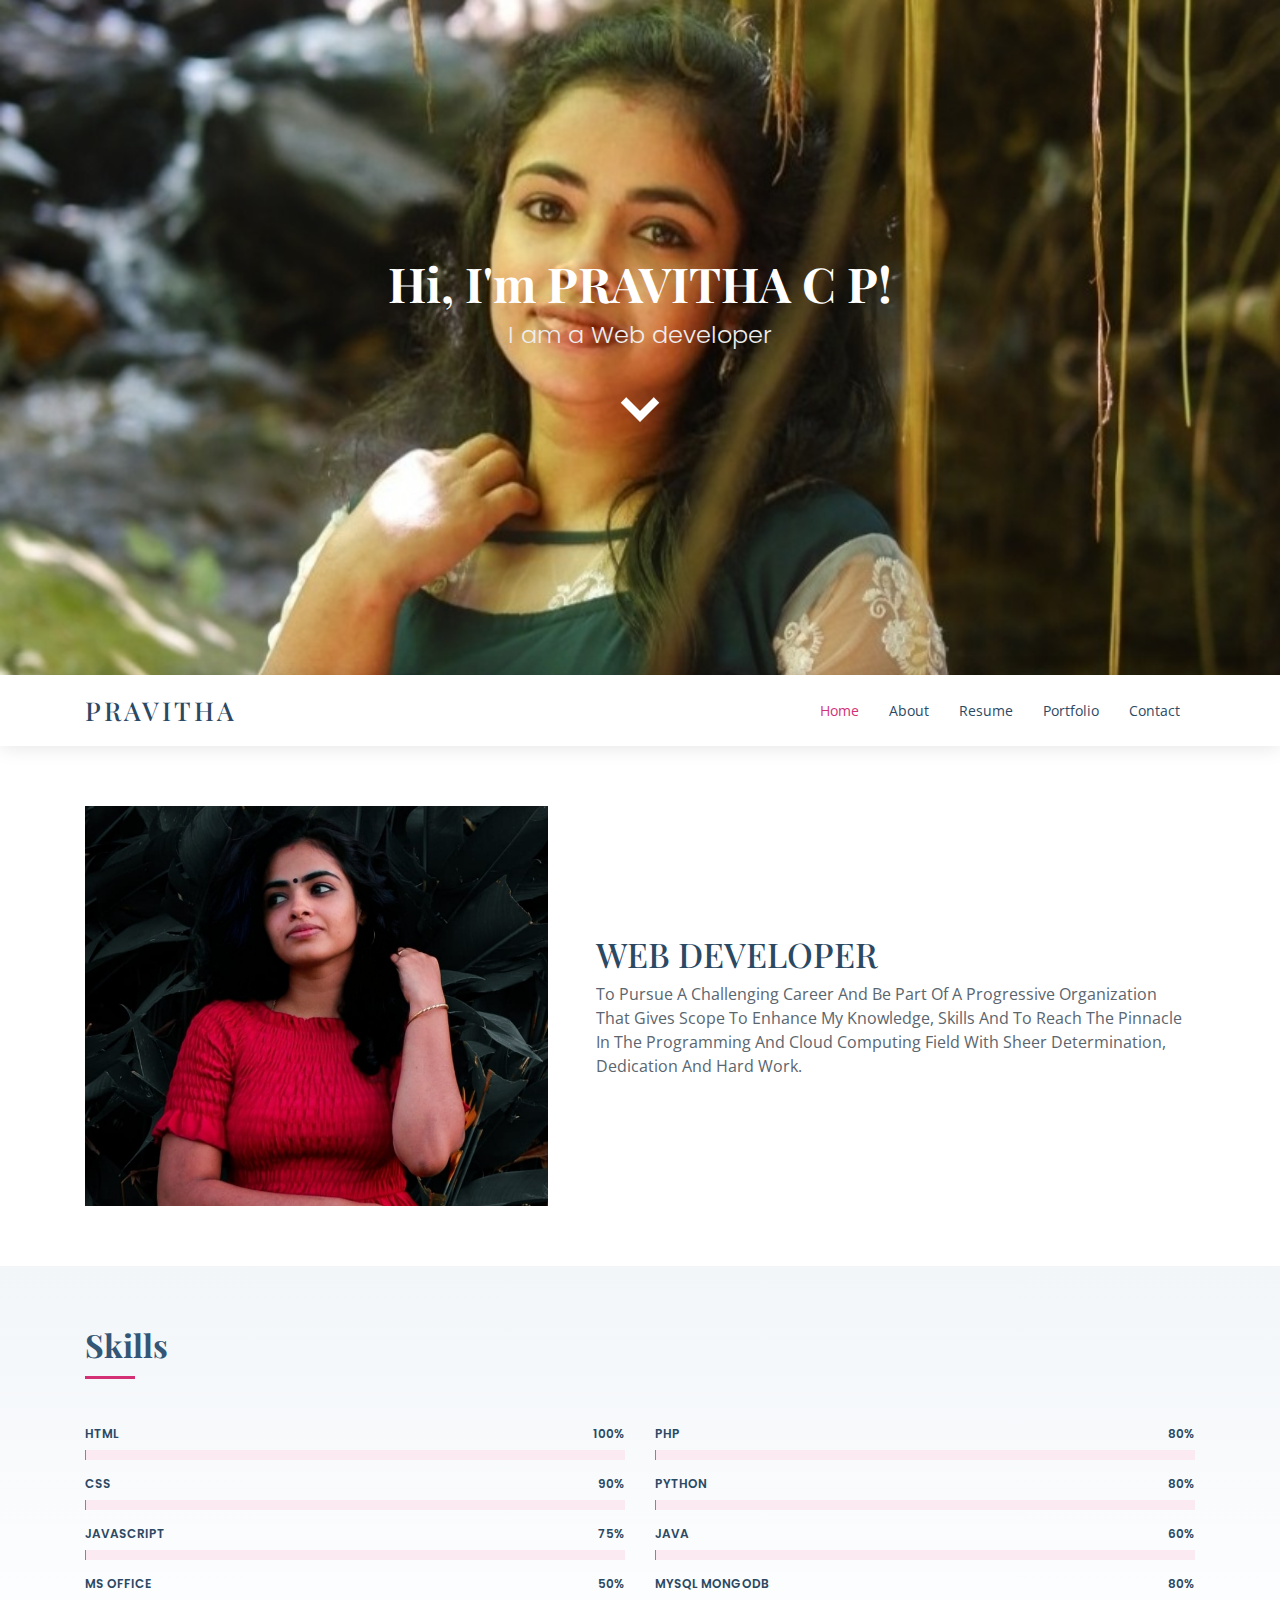
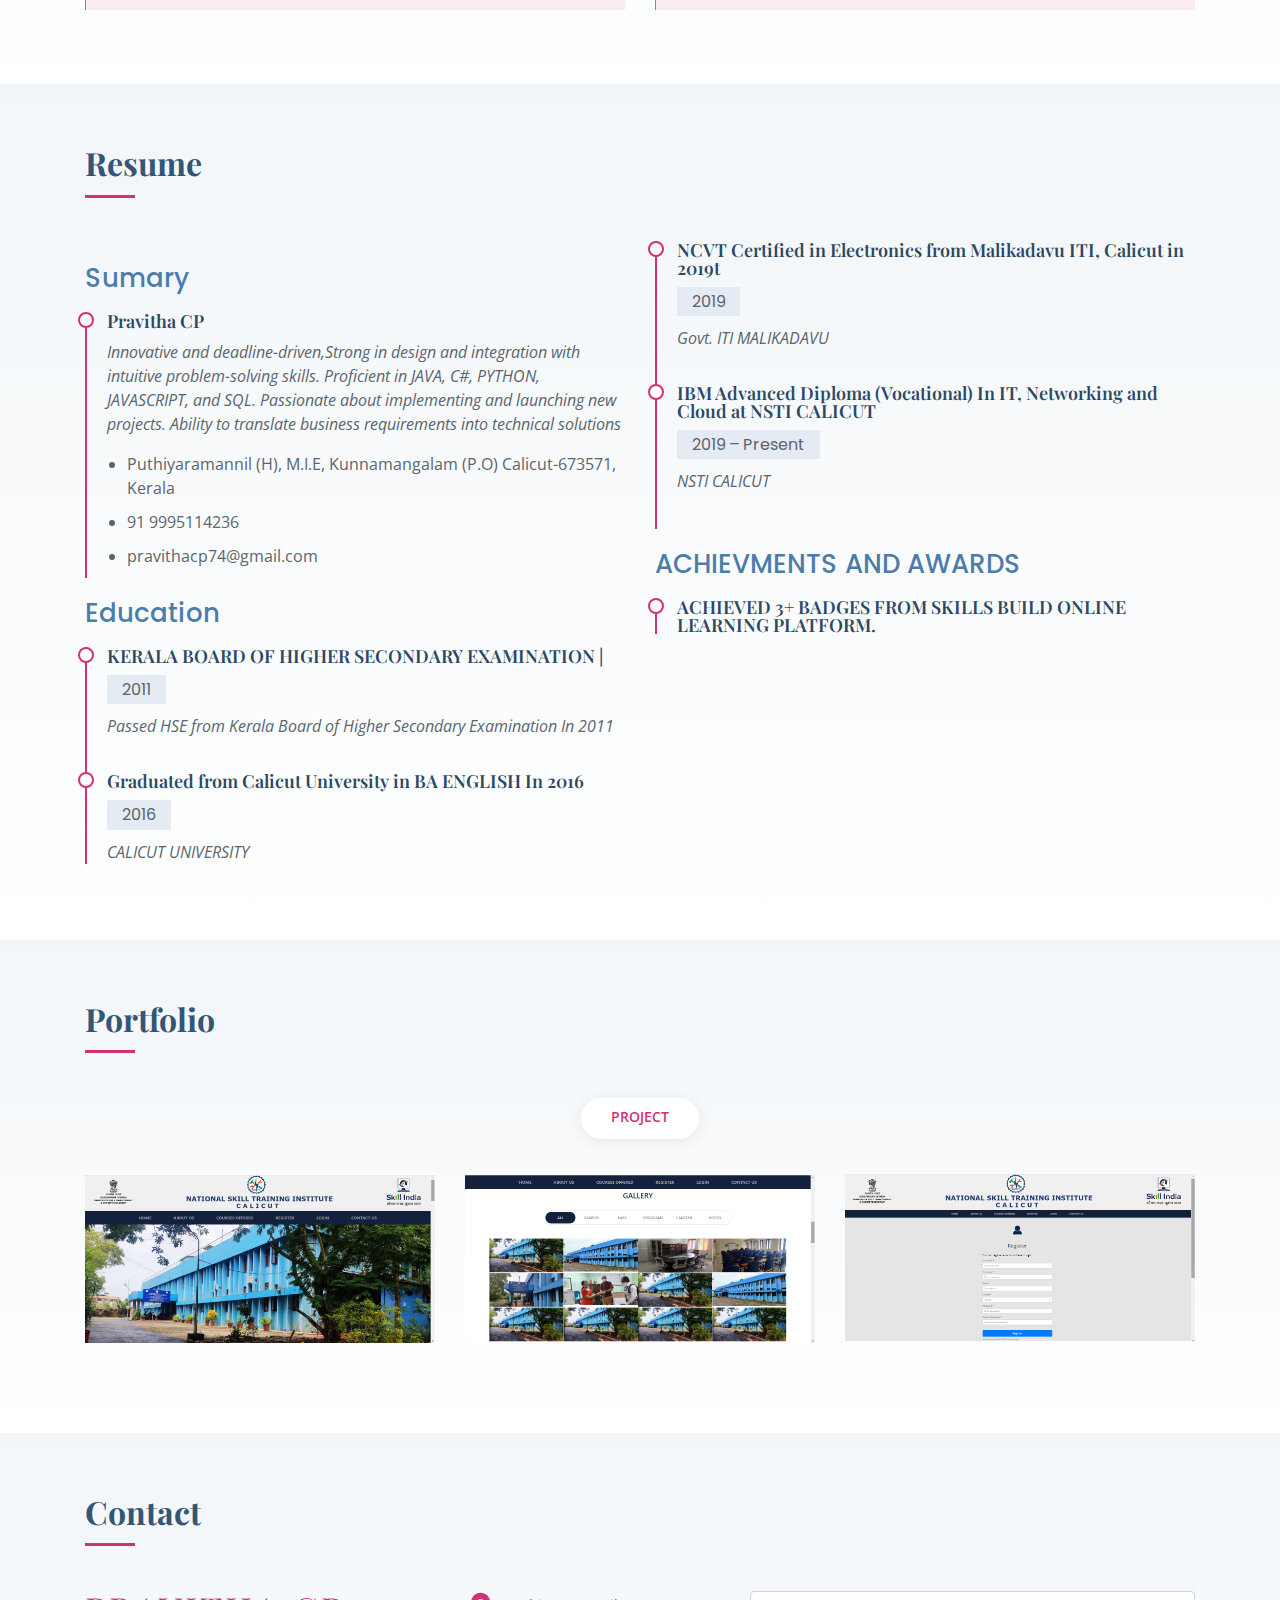
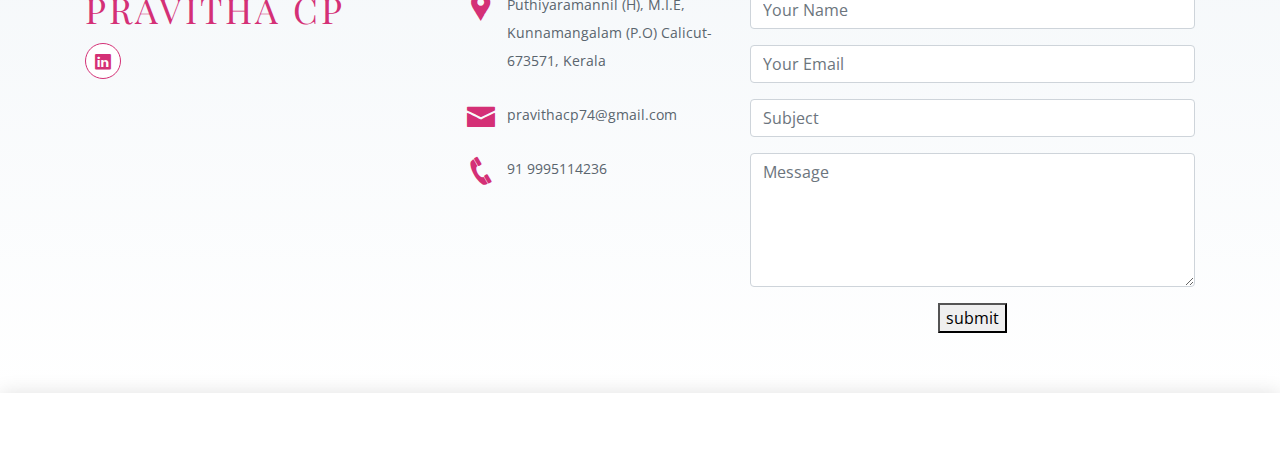
<file: index.html>
<!DOCTYPE html>
<html lang="en">

<head>
  <meta charset="utf-8">
  <meta content="width=device-width, initial-scale=1.0" name="viewport">
  <script src="https://ajax.googleapis.com/ajax/libs/jquery/3.5.1/jquery.min.js"></script>
  <title>PRAVITHA C P</title>
  <meta content="" name="description">
  <meta content="" name="keywords">

  <!-- Favicons -->
  <link href="assets/img/favicon.png" rel="icon">
  <link href="assets/img/apple-touch-icon.png" rel="apple-touch-icon">

  <!-- Google Fonts -->
  <link href="https://fonts.googleapis.com/css?family=Open+Sans:300,300i,400,400i,600,600i,700,700i|Poppins:300,300i,400,400i,500,500i,600,600i,700,700i|Playfair+Display:400,400i,500,500i,600,600i,700,700i&subset=cyrillic" rel="stylesheet">

  <!-- Vendor CSS Files -->
  <link href="assets/vendor/bootstrap/css/bootstrap.min.css" rel="stylesheet">
  <link href="assets/vendor/icofont/icofont.min.css" rel="stylesheet">
  <link href="assets/vendor/boxicons/css/boxicons.min.css" rel="stylesheet">
  <link href="assets/vendor/venobox/venobox.css" rel="stylesheet">
  <link href="assets/vendor/owl.carousel/assets/owl.carousel.min.css" rel="stylesheet">

  <!-- Template Main CSS File -->
  <link href="assets/css/style.css" rel="stylesheet">

  <!-- =======================================================
  * Template Name: Lonely - v2.3.1
  * Template URL: https://bootstrapmade.com/free-html-bootstrap-template-lonely/
  * Author: BootstrapMade.com
  * License: https://bootstrapmade.com/license/
  ======================================================== -->
</head>

<body>

  <!-- ======= Hero Section ======= -->
  <section id="hero" class="d-flex flex-column align-items-center justify-content-center">
    <h1>Hi, I'm PRAVITHA C P!</h1>
    <h2>I am a Web developer</h2>
    <a href="#about" class="btn-get-started scrollto"><i class="icofont-simple-down"></i></a>
  </section><!-- End Hero -->

  <!-- ======= Header ======= -->
  <header id="header">
    <div class="container d-flex align-items-center">

      <div class="logo mr-auto">
        <h1 class="text-light"><a href="index.html"><span>PRAVITHA</span></a></h1>
        <!-- Uncomment below if you prefer to use an image logo -->
        <!-- <a href="index.html"></logoimg src="assets/img.png" alt="" class="img-fluid"></a>-->
      </div>

      <nav class="nav-menu d-none d-lg-block">
        <ul>
          <li class="active"><a href="index.html">Home</a></li>
          <li><a href="#about">About</a></li>
          <li><a href="#resume">Resume</a></li>
          <li><a href="#portfolio">Portfolio</a></li>     
          <li><a href="#contact">Contact</a></li>

        </ul>
      </nav><!-- .nav-menu -->

    </div>
  </header><!-- End Header -->

  <main id="main">

    <!-- ======= About Section ======= -->
    <section id="about" class="about">
      <div class="container">

        <div class="row no-gutters">
          <div class="image col-xl-5 d-flex align-items-stretch justify-content-center justify-content-lg-start"></div>
          <div class="col-xl-7 pl-0 pl-lg-5 pr-lg-1 d-flex align-items-stretch">
            <div class="content d-flex flex-column justify-content-center">
              <h3>WEB DEVELOPER</h3>
              <p>
                To Pursue A Challenging Career And Be Part Of A Progressive Organization That Gives Scope To Enhance My Knowledge, Skills And To Reach The Pinnacle In The Programming And Cloud Computing Field With Sheer Determination, Dedication And Hard Work.
              </p>
              
        </div>

      </div>
    </section><!-- End About Section -->

    <!-- ======= Skills Section ======= -->
    <section id="skills" class="skills section-bg">
      <div class="container">

        <div class="section-title">
          <h2>Skills</h2>
          <p></p>
        </div>

        <div class="row skills-content">

          <div class="col-lg-6">

            <div class="progress">
              <span class="skill">HTML <i class="val">100%</i></span>
              <div class="progress-bar-wrap">
                <div class="progress-bar" role="progressbar" aria-valuenow="100" aria-valuemin="0" aria-valuemax="100"></div>
              </div>
            </div>

            <div class="progress">
              <span class="skill">CSS <i class="val">90%</i></span>
              <div class="progress-bar-wrap">
                <div class="progress-bar" role="progressbar" aria-valuenow="90" aria-valuemin="0" aria-valuemax="100"></div>
              </div>
            </div>

            <div class="progress">
              <span class="skill">JavaScript <i class="val">75%</i></span>
              <div class="progress-bar-wrap">
                <div class="progress-bar" role="progressbar" aria-valuenow="75" aria-valuemin="0" aria-valuemax="100"></div>
              </div>
            </div>
            <div class="progress">
              <span class="skill">MS OFFICE <i class="val">50%</i></span>
              <div class="progress-bar-wrap">
                <div class="progress-bar" role="progressbar" aria-valuenow="50" aria-valuemin="0" aria-valuemax="100"></div>
              </div>
            </div>

          </div>

          <div class="col-lg-6">

            <div class="progress">
              <span class="skill">PHP <i class="val">80%</i></span>
              <div class="progress-bar-wrap">
                <div class="progress-bar" role="progressbar" aria-valuenow="80" aria-valuemin="0" aria-valuemax="100"></div>
              </div>
            </div>

            <div class="progress">
              <span class="skill">PYTHON <i class="val">80%</i></span>
              <div class="progress-bar-wrap">
                <div class="progress-bar" role="progressbar" aria-valuenow="80" aria-valuemin="0" aria-valuemax="100"></div>
              </div>
            </div>

            <div class="progress">
              <span class="skill">JAVA <i class="val">60%</i></span>
              <div class="progress-bar-wrap">
                <div class="progress-bar" role="progressbar" aria-valuenow="60" aria-valuemin="0" aria-valuemax="100"></div>
              </div>
            </div>
            <div class="progress">
              <span class="skill">MYSQL MONGODB<i class="val">80%</i></span>
              <div class="progress-bar-wrap">
                <div class="progress-bar" role="progressbar" aria-valuenow="80" aria-valuemin="0" aria-valuemax="100"></div>
              </div>
            </div>
          </div>

        </div>

      </div>
    </section><!-- End Skills Section -->

    <!-- ======= Resume Section ======= -->
    <section id="resume" class="resume section-bg">
      <div class="container">

        <div class="section-title">
          <h2>Resume</h2>
          <p></p>
        </div>

        <div class="row">
          <div class="col-lg-6">
            <h3 class="resume-title">Sumary</h3>
            <div class="resume-item pb-0">
              <h4>Pravitha CP</h4>
              <p><em>Innovative and deadline-driven,Strong in design and integration with intuitive problem-solving skills. Proficient in JAVA, C#, PYTHON, JAVASCRIPT, and SQL. Passionate about implementing and launching new projects. Ability to translate business requirements into technical solutions</em></p>
              <p>
              <ul>
                <li>Puthiyaramannil (H),
                  M.I.E, Kunnamangalam (P.O)
                  Calicut-673571, Kerala</li>
                <li>91 9995114236</li>
                <li>pravithacp74@gmail.com</li>
              </ul>
              </p>
            </div>

         <h3 class="resume-title">Education</h3>
            <div class="resume-item">
              <h4>KERALA BOARD OF HIGHER SECONDARY EXAMINATION | 
                </h4>
              <h5>2011</h5>
              <p><em>Passed HSE from Kerala Board of Higher Secondary Examination In 2011</em></p>
              
            </div>
            <div class="resume-item">
              <h4>Graduated from Calicut University in BA ENGLISH In 2016</h4> 
              
              <h5> 2016</h5>
              <p><em>CALICUT UNIVERSITY</em></p>
              
          </div>
          </div>
          <div class="col-lg-6">
           
            <div class="resume-item">
              <h4> 
                NCVT Certified in Electronics from Malikadavu ITI, Calicut in 2019t</h4>
              <h5>2019</h5>
              <p><em>Govt. ITI MALIKADAVU</em></p>
              <p>
        
              </p>
            </div>
            <div class="resume-item">
              <h4>
                IBM Advanced Diploma (Vocational) In IT, Networking and Cloud at NSTI CALICUT</h4>
              <h5>2019 – Present</h5>
              <p><em>NSTI CALICUT </em></p>
              
            </div>
            

         <h3 class="resume-title">ACHIEVMENTS AND AWARDS</h3>
         <div class="resume-item">
           <h4>ACHIEVED 3+ BADGES FROM SKILLS BUILD ONLINE LEARNING PLATFORM.
             </h4>
           
           
         </div>
          </div>
        </div>

      </div>
    </section><!-- End Resume Section -->

    

    <!-- ======= Portfolio Section ======= -->
    <section id="portfolio" class="portfolio section-bg">
      <div class="container">

        <div class="section-title">
          <h2>Portfolio</h2>
          
        </div>

        <div class="row">
          <div class="col-lg-12 d-flex justify-content-center">
            <ul id="portfolio-flters">
              <li data-filter="*" class="filter-active">PROJECT</li>
            
            </ul>
          </div>
        </div>

        <div class="row portfolio-container">

          <div class="col-lg-4 col-md-6 portfolio-item filter-app">
            <div class="portfolio-wrap">
              <img src="assets/img/portfolio/work1.png" class="img-fluid" alt="">
              <div class="portfolio-info">
                <h4>App 1</h4>
                <p>App</p>
              </div>
              <div class="portfolio-links">
                <a href="assets/img/portfolio/work1.png" data-gall="portfolioGallery" class="venobox" title="App 1"><i class="bx bx-plus"></i></a>
                <a href="portfolio-details.html" title="More Details"><i class="bx bx-link"></i></a>
              </div>
            </div>
          </div>

          <div class="col-lg-4 col-md-6 portfolio-item filter-web">
            <div class="portfolio-wrap">
              <img src="assets/img/portfolio/work2.png" class="img-fluid" alt="">
              <div class="portfolio-info">
                <h4>Web 3</h4>
                <p>Web</p>
              </div>
              <div class="portfolio-links">
                <a href="assets/img/portfolio/work2.png" data-gall="portfolioGallery" class="venobox" title="Web 3"><i class="bx bx-plus"></i></a>
                <a href="portfolio-details.html" title="More Details"><i class="bx bx-link"></i></a>
              </div>
            </div>
          </div>

          <div class="col-lg-4 col-md-6 portfolio-item filter-app">
            <div class="portfolio-wrap">
              <img src="assets/img/portfolio/work3.png" class="img-fluid" alt="">
              <div class="portfolio-info">
                <h4>App 2</h4>
                <p>App</p>
              </div>
              <div class="portfolio-links">
                <a href="assets/img/portfolio/work3.png" data-gall="portfolioGallery" class="venobox" title="App 2"><i class="bx bx-plus"></i></a>
                <a href="portfolio-details.html" title="More Details"><i class="bx bx-link"></i></a>
              </div>
            </div>
          </div>

          
          

        </div>

      </div>
    </section><!-- End Portfolio Section -->

   

    <!-- ======= Contact Section ======= -->
    <section id="contact" class="contact section-bg">
      <div class="container">

        <div class="section-title">
          <h2>Contact</h2>
          <p</p>
        </div>

        <div class="row">

          <div class="col-lg-4 col-md-4">
            <div class="contact-about">
              <h3>PRAVITHA CP</h3>
              <p></p>
              <div class="social-links">
                
                <a href="https://www.linkedin.com/in/pravitha-cp-34a9101a5" class="linkedin"><i class="icofont-linkedin"></i></a>
              </div>
            </div>
          </div>

          <div class="col-lg-3 col-md-4">
            <div class="info">
              <div>
                <i class="icofont-google-map"></i>
                <p>Puthiyaramannil (H),
                  M.I.E, Kunnamangalam (P.O)
                  Calicut-673571, Kerala</p>
              </div>

              <div>
                <i class="icofont-envelope"></i>
                <p>pravithacp74@gmail.com</p>
              </div>

              <div>
                <i class="icofont-phone"></i>
                <p>91 9995114236
                  </p>
              </div>

            </div>
          </div>

          <div class="col-lg-5 col-md-8">
            <form id="submit-form" action="">
              <div class="form-group">
                <input type="text" name="name" class="form-control" id="name" placeholder="Your Name" data-rule="minlen:4" data-msg="Please enter at least 4 chars" />
                <div class="validate"></div>
              </div>
              <div class="form-group">
                <input type="email" class="form-control" name="email" id="email" placeholder="Your Email" data-rule="email" data-msg="Please enter a valid email" />
                <div class="validate"></div>
              </div>
              <div class="form-group">
                <input type="text" class="form-control" name="subject" id="subject" placeholder="Subject" data-rule="minlen:4" data-msg="Please enter at least 8 chars of subject" />
                <div class="validate"></div>
              </div>
              <div class="form-group">
                <textarea class="form-control" name="message" rows="5" data-rule="required" data-msg="Please write something for us" placeholder="Message"></textarea>
                <div class="validate"></div>
              </div>
              <div class="mb-3">
                <div class="loading"></div>
                <div class="error-message"></div>
                <div class="sent-message"></div>
              </div>
              <div class="text-center"><button type="submit">submit</button></div>
            </form>
          </div>

        </div>

      </div>
    </section><!-- End Contact Section -->

  </main><!-- End #main -->

  <!-- ======= Footer ======= -->
  <footer id="footer">
    <div class="container">
      <div class="copyright">
       <strong><span></span></strong>
      </div>
      <div class="credits">
        <!-- All the links in the footer should remain intact. -->
        <!-- You can delete the links only if you purchased the pro version. -->
        <!-- Licensing information: https://bootstrapmade.com/license/ -->
        <!-- Purchase the pro version with working PHP/AJAX contact form: https://bootstrapmade.com/free-html-bootstrap-template-lonely/ -->
       <a href="https://bootstrapmade.com/"></a>
      </div>
    </div>
  </footer><!-- End  Footer -->

  <a href="#" class="back-to-top"><i class="icofont-simple-up"></i></a>

  <!-- Vendor JS Files -->
  <script src="assets/vendor/jquery/jquery.min.js"></script>
  <script src="assets/vendor/bootstrap/js/bootstrap.bundle.min.js"></script>
  <script src="assets/vendor/jquery.easing/jquery.easing.min.js"></script>
  <script src="assets/vendor/php-email-form/validate.js"></script>
  <script src="assets/vendor/jquery-sticky/jquery.sticky.js"></script>
  <script src="assets/vendor/waypoints/jquery.waypoints.min.js"></script>
  <script src="assets/vendor/counterup/counterup.min.js"></script>
  <script src="assets/vendor/isotope-layout/isotope.pkgd.min.js"></script>
  <script src="assets/vendor/venobox/venobox.min.js"></script>
  <script src="assets/vendor/owl.carousel/owl.carousel.min.js"></script>

  <!-- Template Main JS File -->
  <script src="assets/js/main.js"></script>
  <script>
    $("#submit-form").submit((e)=>{
        e.preventDefault()
        $.ajax({
            url:"https://script.google.com/macros/s/AKfycbzfRihp1z9Pd0TP9tcNQAd85_UhZ21Ep4dARQzSrEeYyH_Q0IKp8mdvGtu1qSS-oMJ3/exec",
            data:$("#submit-form").serialize(),
            method:"post",
            success:function (response){
                alert("Form submitted successfully")
                window.location.reload()
                //window.location.href="https://google.com"
            },
            error:function (err){
                alert("Something Error")

            }
        })
    })
</script>
</body>

</html>
</file>
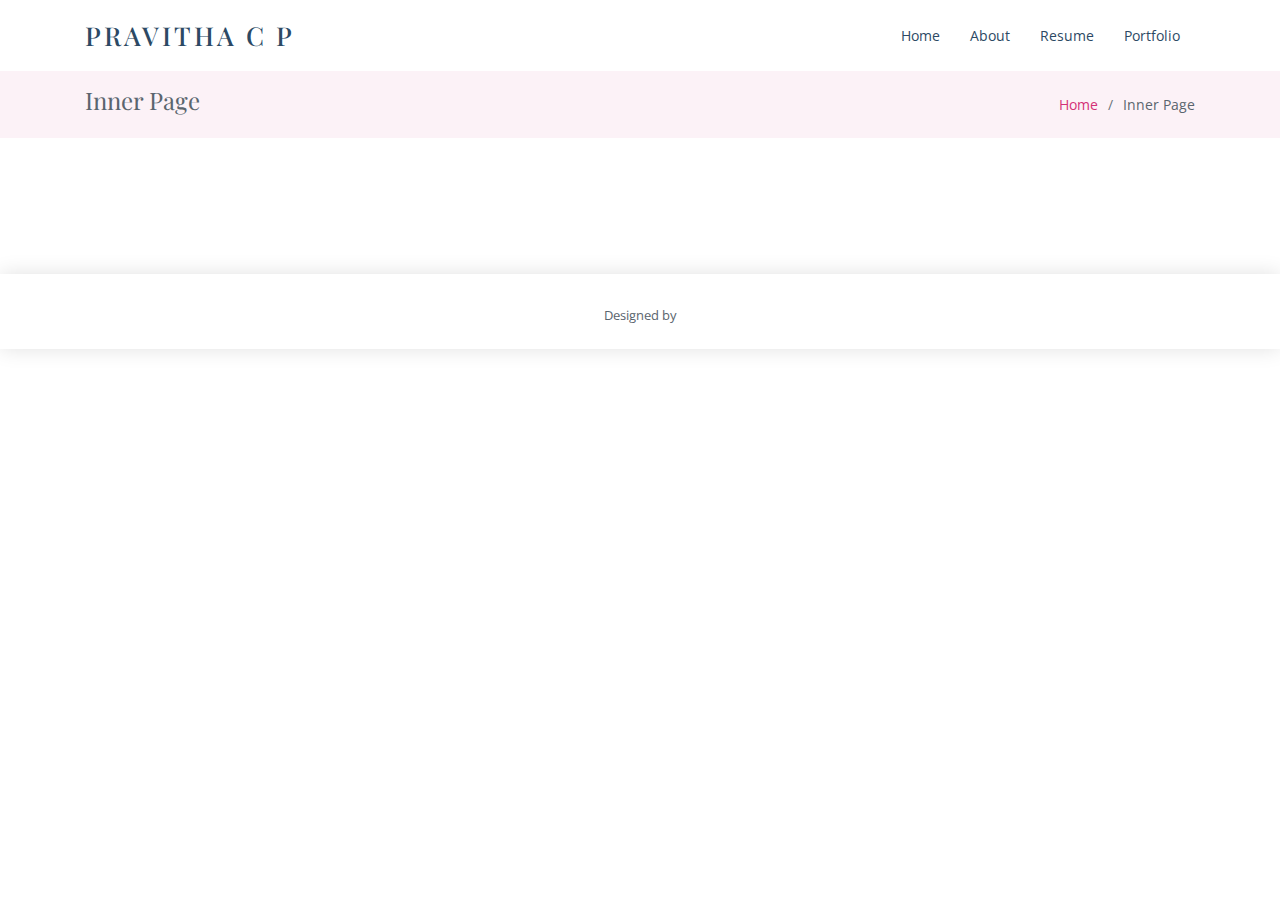
<file: inner-page.html>
<!DOCTYPE html>
<html lang="en">

<head>
  <meta charset="utf-8">
  <meta content="width=device-width, initial-scale=1.0" name="viewport">

  <title></title>
  <meta content="" name="description">
  <meta content="" name="keywords">

  <!-- Favicons -->
  <link href="assets/img/favicon.png" rel="icon">
  <link href="assets/img/apple-touch-icon.png" rel="apple-touch-icon">

  <!-- Google Fonts -->
  <link href="https://fonts.googleapis.com/css?family=Open+Sans:300,300i,400,400i,600,600i,700,700i|Poppins:300,300i,400,400i,500,500i,600,600i,700,700i|Playfair+Display:400,400i,500,500i,600,600i,700,700i&subset=cyrillic" rel="stylesheet">

  <!-- Vendor CSS Files -->
  <link href="assets/vendor/bootstrap/css/bootstrap.min.css" rel="stylesheet">
  <link href="assets/vendor/icofont/icofont.min.css" rel="stylesheet">
  <link href="assets/vendor/boxicons/css/boxicons.min.css" rel="stylesheet">
  <link href="assets/vendor/venobox/venobox.css" rel="stylesheet">
  <link href="assets/vendor/owl.carousel/assets/owl.carousel.min.css" rel="stylesheet">

  <!-- Template Main CSS File -->
  <link href="assets/css/style.css" rel="stylesheet">

  <!-- =======================================================
  * Template Name: Lonely - v2.3.1
  * Template URL: https://bootstrapmade.com/free-html-bootstrap-template-lonely/
  * Author: BootstrapMade.com
  * License: https://bootstrapmade.com/license/
  ======================================================== -->
</head>

<body>

  <!-- ======= Header ======= -->
  <header id="header">
    <div class="container d-flex align-items-center">

      <div class="logo mr-auto">
        <h1 class="text-light"><a href="index.html"><span>PRAVITHA C P</span></a></h1>
        <!-- Uncomment below if you prefer to use an image logo -->
        <!-- <a href="index.html"><img src="assets/img/logo.png" alt="" class="img-fluid"></a>-->
      </div>

      <nav class="nav-menu d-none d-lg-block">
        <ul>
          <li><a href="index.html">Home</a></li>
          <li><a href="#about">About</a></li>
          <li><a href="#resume">Resume</a></li>
         
          <li><a href="#portfolio">Portfolio</a></li>
          
      </nav><!-- .nav-menu -->

    </div>
  </header><!-- End Header -->

  <main id="main">

    <!-- ======= Breadcrumbs Section ======= -->
    <section class="breadcrumbs">
      <div class="container">

        <div class="d-flex justify-content-between align-items-center">
          <h2>Inner Page</h2>
          <ol>
            <li><a href="index.html">Home</a></li>
            <li>Inner Page</li>
          </ol>
        </div>

      </div>
    </section><!-- End Breadcrumbs Section -->

    <section class="inner-page">
      <div class="container">
        <p>
          
        </p>
      </div>
    </section>

  </main><!-- End #main -->

  <!-- ======= Footer ======= -->
  <footer id="footer">
    <div class="container">
      <div class="copyright">
         <strong><span></span></strong>
      </div>
      <div class="credits">
        <!-- All the links in the footer should remain intact. -->
        <!-- You can delete the links only if you purchased the pro version. -->
        <!-- Licensing information: https://bootstrapmade.com/license/ -->
        <!-- Purchase the pro version with working PHP/AJAX contact form: https://bootstrapmade.com/free-html-bootstrap-template-lonely/ -->
        Designed by <a href="https://bootstrapmade.com/"></a>
      </div>
    </div>
  </footer><!-- End  Footer -->

  <a href="#" class="back-to-top"><i class="icofont-simple-up"></i></a>

  <!-- Vendor JS Files -->
  <script src="assets/vendor/jquery/jquery.min.js"></script>
  <script src="assets/vendor/bootstrap/js/bootstrap.bundle.min.js"></script>
  <script src="assets/vendor/jquery.easing/jquery.easing.min.js"></script>
  <script src="assets/vendor/php-email-form/validate.js"></script>
  <script src="assets/vendor/jquery-sticky/jquery.sticky.js"></script>
  <script src="assets/vendor/waypoints/jquery.waypoints.min.js"></script>
  <script src="assets/vendor/counterup/counterup.min.js"></script>
  <script src="assets/vendor/isotope-layout/isotope.pkgd.min.js"></script>
  <script src="assets/vendor/venobox/venobox.min.js"></script>
  <script src="assets/vendor/owl.carousel/owl.carousel.min.js"></script>

  <!-- Template Main JS File -->
  <script src="assets/js/main.js"></script>

</body>

</html>
</file>
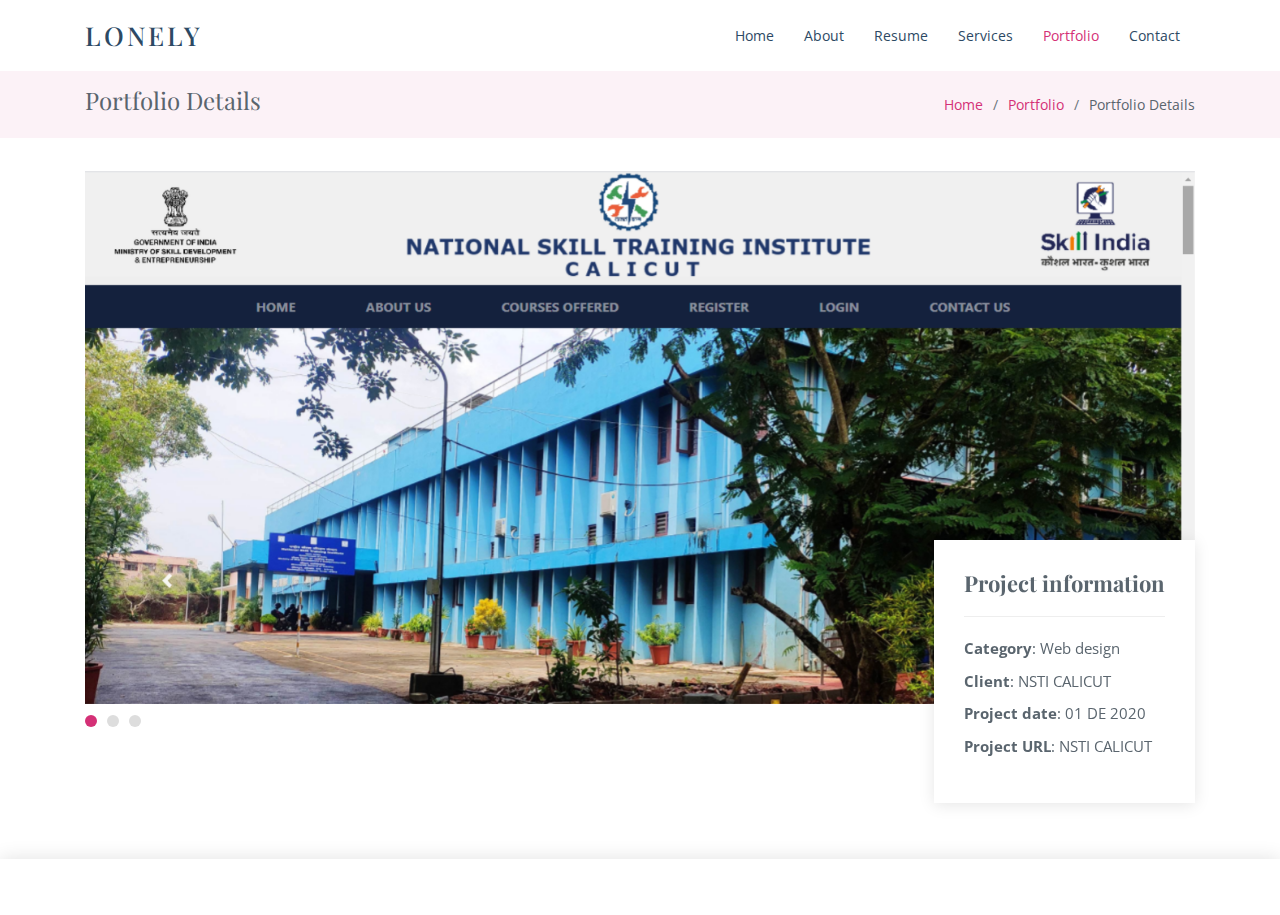
<file: portfolio-details.html>
<!DOCTYPE html>
<html lang="en">

<head>
  <meta charset="utf-8">
  <meta content="width=device-width, initial-scale=1.0" name="viewport">

  <title>Portfolio Details - Lonely Bootstrap Template</title>
  <meta content="" name="description">
  <meta content="" name="keywords">

  <!-- Favicons -->
  <link href="assets/img/favicon.png" rel="icon">
  <link href="assets/img/apple-touch-icon.png" rel="apple-touch-icon">

  <!-- Google Fonts -->
  <link href="https://fonts.googleapis.com/css?family=Open+Sans:300,300i,400,400i,600,600i,700,700i|Poppins:300,300i,400,400i,500,500i,600,600i,700,700i|Playfair+Display:400,400i,500,500i,600,600i,700,700i&subset=cyrillic" rel="stylesheet">

  <!-- Vendor CSS Files -->
  <link href="assets/vendor/bootstrap/css/bootstrap.min.css" rel="stylesheet">
  <link href="assets/vendor/icofont/icofont.min.css" rel="stylesheet">
  <link href="assets/vendor/boxicons/css/boxicons.min.css" rel="stylesheet">
  <link href="assets/vendor/venobox/venobox.css" rel="stylesheet">
  <link href="assets/vendor/owl.carousel/assets/owl.carousel.min.css" rel="stylesheet">

  <!-- Template Main CSS File -->
  <link href="assets/css/style.css" rel="stylesheet">

  <!-- =======================================================
  * Template Name: Lonely - v2.3.1
  * Template URL: https://bootstrapmade.com/free-html-bootstrap-template-lonely/
  * Author: BootstrapMade.com
  * License: https://bootstrapmade.com/license/
  ======================================================== -->
</head>

<body>

  <!-- ======= Header ======= -->
  <header id="header">
    <div class="container d-flex align-items-center">

      <div class="logo mr-auto">
        <h1 class="text-light"><a href="index.html"><span>Lonely</span></a></h1>
        <!-- Uncomment below if you prefer to use an image logo -->
        <!-- <a href="index.html"><img src="assets/img/logo.png" alt="" class="img-fluid"></a>-->
      </div>

      <nav class="nav-menu d-none d-lg-block">
        <ul>
          <li><a href="index.html">Home</a></li>
          <li><a href="#about">About</a></li>
          <li><a href="#resume">Resume</a></li>
          <li><a href="#services">Services</a></li>
          <li class="active"><a href="#portfolio">Portfolio</a></li>
         
                  
          <li><a href="#contact">Contact</a></li>

        </ul>
      </nav><!-- .nav-menu -->

    </div>
  </header><!-- End Header -->

  <main id="main">

    <!-- ======= Breadcrumbs Section ======= -->
    <section class="breadcrumbs">
      <div class="container">

        <div class="d-flex justify-content-between align-items-center">
          <h2>Portfolio Details</h2>
          <ol>
            <li><a href="index.html">Home</a></li>
            <li><a href="portfolio.html">Portfolio</a></li>
            <li>Portfolio Details</li>
          </ol>
        </div>

      </div>
    </section><!-- Breadcrumbs Section -->

    <!-- ======= Portfolio Details Section ======= -->
    <section class="portfolio-details">
      <div class="container">

        <div class="portfolio-details-container">

          <div class="owl-carousel portfolio-details-carousel">
            <img src="assets/img/portfolio/work1.png" class="img-fluid" alt="">
            <img src="assets/img/portfolio/work2.png" class="img-fluid" alt="">
            <img src="assets/img/portfolio/work3.png" class="img-fluid" alt="">
          </div>

          <div class="portfolio-info">
            <h3>Project information</h3>
            <ul>
              <li><strong>Category</strong>: Web design</li>
              <li><strong>Client</strong>: NSTI CALICUT</li>
              <li><strong>Project date</strong>: 01 DE  2020</li>
              <li><strong>Project URL</strong>: <a href="http://ec2-3-21-168-105.us-east-2.compute.amazonaws.com/nsti/index.php"></a>NSTI CALICUT</li>
            </ul>
          </div>

        </div>

        <div class="portfolio-description">

          <p>
            
          </p>
        </div>
      </div>
    </section><!-- End Portfolio Details Section -->

  </main><!-- End #main -->

  <!-- ======= Footer ======= -->
  <footer id="footer">
    <div class="container">
      <div class="copyright">
       <strong><span></span></strong>
      </div>
      <div class="credits">
        <!-- All the links in the footer should remain intact. -->
        <!-- You can delete the links only if you purchased the pro version. -->
        <!-- Licensing information: https://bootstrapmade.com/license/ -->
        <!-- Purchase the pro version with working PHP/AJAX contact form: https://bootstrapmade.com/free-html-bootstrap-template-lonely/ -->
       <a href="https://bootstrapmade.com/"></a>
      </div>
    </div>
  </footer><!-- End  Footer -->

  <a href="#" class="back-to-top"><i class="icofont-simple-up"></i></a>

  <!-- Vendor JS Files -->
  <script src="assets/vendor/jquery/jquery.min.js"></script>
  <script src="assets/vendor/bootstrap/js/bootstrap.bundle.min.js"></script>
  <script src="assets/vendor/jquery.easing/jquery.easing.min.js"></script>
  <script src="assets/vendor/php-email-form/validate.js"></script>
  <script src="assets/vendor/jquery-sticky/jquery.sticky.js"></script>
  <script src="assets/vendor/waypoints/jquery.waypoints.min.js"></script>
  <script src="assets/vendor/counterup/counterup.min.js"></script>
  <script src="assets/vendor/isotope-layout/isotope.pkgd.min.js"></script>
  <script src="assets/vendor/venobox/venobox.min.js"></script>
  <script src="assets/vendor/owl.carousel/owl.carousel.min.js"></script>

  <!-- Template Main JS File -->
  <script src="assets/js/main.js"></script>

</body>

</html>
</file>
<file: assets/vendor/venobox/venobox.css>
/* ------ venobox.css --------*/
.vbox-overlay *, .vbox-overlay *:before, .vbox-overlay *:after{
    -webkit-backface-visibility: hidden;
    -webkit-box-sizing:border-box;
    -moz-box-sizing:border-box;
    box-sizing:border-box;
}
.vbox-overlay * { 
    -webkit-backface-visibility: visible;
    backface-visibility: visible;
}
.vbox-overlay{
    display: -webkit-flex;
    display: flex;
    -webkit-flex-direction: column;
    flex-direction: column;
    -webkit-justify-content: center;
    justify-content: center;
    -webkit-align-items: center;
    align-items: center;
    position: fixed;
    left: 0;
    top: 0;
    bottom: 0;
    right: 0;
    z-index: 999999;
}

/* ----- navigation ----- */
.vbox-title{
    width: 100%;
    height: 40px;
    float: left;
    text-align: center;
    line-height: 28px;
    font-size: 12px;
    padding: 6px 50px;
    overflow: hidden;
    position: fixed;
    display: none;
    left: 0;
    z-index: 89;
}
.vbox-close{
    cursor: pointer;
    position: fixed;
    top: -1px;
    right: 0;
    width: 50px;
    height: 40px;
    padding: 6px;
    display: block;
    background-position:10px center;
    overflow: hidden;
    font-size: 24px;
    line-height: 1;
    text-align: center;
    z-index: 99;
}
.vbox-left{
    cursor: pointer;
    position: fixed;
    left: 0;
    height: 40px;
    overflow: hidden;
    line-height: 28px;
    font-size: 12px;
    z-index: 99;
    display: flex;
    align-items:center;
}
.vbox-num{
    display: inline-block;
    margin: 6px 0 6px 15px;
}
/* ----- Social share ----- */
.vbox-share{
    line-height: 28px;
    font-size: 12px;
    overflow: hidden;
    position: fixed;
    left: 0;
    z-index: 98;
    display: flex;
    align-items:center;
    justify-content: center;
    width: 100%;
    text-align: center;
}
.vbox-share svg{
    max-height: 28px;
    width: 28px;
    z-index: 10;
    margin-left: 12px;
    margin-top: 6px;
    margin-bottom: 6px;
    vertical-align: middle;
}


/* ----- navigation ARROWS ----- */
.vbox-next, .vbox-prev{
    position: fixed;
    top: 50%;
    margin-top: -15px;
    overflow: hidden;
    cursor: pointer;
    display: block;
    width: 45px;
    height: 45px;
    z-index: 99;
}
.vbox-next span, .vbox-prev span{
    position: relative;
    width: 20px;
    height: 20px;
    border: 2px solid transparent;
    border-top-color: #B6B6B6;
    border-right-color: #B6B6B6;
    text-indent: -100px;
    position: absolute;
    top: 8px;
    display: block;
}
.vbox-prev{
    left: 15px;
}
.vbox-next{
    right: 15px;
}
.vbox-prev span{
    left: 10px;
    -ms-transform: rotate(-135deg);
    -webkit-transform: rotate(-135deg);
    transform: rotate(-135deg);
}
.vbox-next span{
    -ms-transform: rotate(45deg);
    -webkit-transform: rotate(45deg);
    transform: rotate(45deg);
    right: 10px;
}
/* ------- inline window ------ */
.vbox-inline{
    width: 420px;
    height: 315px;
    height: 70vh;
    padding: 10px;
    background: #fff;
    margin: 0 auto;
    overflow: auto;
    text-align: left;
}
/* ------- Video & iFrames window ------ */
.venoframe{
    max-width: 100%;
    width: 100%;
    border: none;
    width: 100%;
    height: 260px;
    height: 70vh;
}
.venoframe.vbvid{
    height: 260px;
}
@media (min-width: 768px) {
    .venoframe, .vbox-inline{
        width: 90%;
        height: 360px;
        height: 70vh;
    }
    .venoframe.vbvid{
        width: 640px;
        height: 360px;
    }
}
@media (min-width: 992px) {
    .venoframe, .vbox-inline{
        max-width: 1200px;
        width: 80%;
        height: 540px;
        height: 70vh;
    }
    .venoframe.vbvid{
        width: 960px;
        height: 540px;
    }
}
/* 
Please do NOT edit this part! 
or at least read this note: http://i.imgur.com/7C0ws9e.gif
*/
.vbox-open{
    overflow: hidden;
}
.vbox-container{
    position: absolute;
    left: 0;
    right: 0;
    top: 0;
    bottom: 0;
    overflow-x: hidden;
    overflow-y: scroll;
    overflow-scrolling: touch;
    -webkit-overflow-scrolling: touch;
    z-index: 20;
    max-height: 100%;

}

.vbox-content{
    text-align: center;
    float: left;
    width: 100%;
    position: relative;
    overflow: hidden;
    padding: 20px 4%;
}
.vbox-container img{
    max-width: 100%;
    height: auto;
}
.vbox-figlio{
    box-shadow: 0 0 12px rgba(0,0,0,0.19), 0 6px 6px rgba(0,0,0,0.23);
    max-width: 100%;
    text-align: initial;
}
img.vbox-figlio{
    -webkit-user-select: none;
-khtml-user-select: none;
-moz-user-select: none;
-o-user-select: none;
user-select: none;
}
.vbox-content.swipe-left{
    margin-left: -200px !important;
}
.vbox-content.swipe-right{
    margin-left: 200px !important;
}
.vbox-animated{
    webkit-transition: margin 300ms ease-out;
    transition: margin 300ms ease-out;
}

/* ---------- preloader ----------
 * SPINKIT 
 * http://tobiasahlin.com/spinkit/
-------------------------------- */
.sk-double-bounce,.sk-rotating-plane{width:40px;height:40px;margin:40px auto}.sk-rotating-plane{background-color:#333;-webkit-animation:sk-rotatePlane 1.2s infinite ease-in-out;animation:sk-rotatePlane 1.2s infinite ease-in-out}@-webkit-keyframes sk-rotatePlane{0%{-webkit-transform:perspective(120px) rotateX(0) rotateY(0);transform:perspective(120px) rotateX(0) rotateY(0)}50%{-webkit-transform:perspective(120px) rotateX(-180.1deg) rotateY(0);transform:perspective(120px) rotateX(-180.1deg) rotateY(0)}100%{-webkit-transform:perspective(120px) rotateX(-180deg) rotateY(-179.9deg);transform:perspective(120px) rotateX(-180deg) rotateY(-179.9deg)}}@keyframes sk-rotatePlane{0%{-webkit-transform:perspective(120px) rotateX(0) rotateY(0);transform:perspective(120px) rotateX(0) rotateY(0)}50%{-webkit-transform:perspective(120px) rotateX(-180.1deg) rotateY(0);transform:perspective(120px) rotateX(-180.1deg) rotateY(0)}100%{-webkit-transform:perspective(120px) rotateX(-180deg) rotateY(-179.9deg);transform:perspective(120px) rotateX(-180deg) rotateY(-179.9deg)}}.sk-double-bounce{position:relative}.sk-double-bounce .sk-child{width:100%;height:100%;border-radius:50%;background-color:#333;opacity:.6;position:absolute;top:0;left:0;-webkit-animation:sk-doubleBounce 2s infinite ease-in-out;animation:sk-doubleBounce 2s infinite ease-in-out}.sk-chasing-dots .sk-child,.sk-spinner-pulse,.sk-three-bounce .sk-child{background-color:#333;border-radius:100%}.sk-double-bounce .sk-double-bounce2{-webkit-animation-delay:-1s;animation-delay:-1s}@-webkit-keyframes sk-doubleBounce{0%,100%{-webkit-transform:scale(0);transform:scale(0)}50%{-webkit-transform:scale(1);transform:scale(1)}}@keyframes sk-doubleBounce{0%,100%{-webkit-transform:scale(0);transform:scale(0)}50%{-webkit-transform:scale(1);transform:scale(1)}}.sk-wave{margin:40px auto;width:50px;height:40px;text-align:center;font-size:10px}.sk-wave .sk-rect{background-color:#333;height:100%;width:6px;display:inline-block;-webkit-animation:sk-waveStretchDelay 1.2s infinite ease-in-out;animation:sk-waveStretchDelay 1.2s infinite ease-in-out}.sk-wave .sk-rect1{-webkit-animation-delay:-1.2s;animation-delay:-1.2s}.sk-wave .sk-rect2{-webkit-animation-delay:-1.1s;animation-delay:-1.1s}.sk-wave .sk-rect3{-webkit-animation-delay:-1s;animation-delay:-1s}.sk-wave .sk-rect4{-webkit-animation-delay:-.9s;animation-delay:-.9s}.sk-wave .sk-rect5{-webkit-animation-delay:-.8s;animation-delay:-.8s}@-webkit-keyframes sk-waveStretchDelay{0%,100%,40%{-webkit-transform:scaleY(.4);transform:scaleY(.4)}20%{-webkit-transform:scaleY(1);transform:scaleY(1)}}@keyframes sk-waveStretchDelay{0%,100%,40%{-webkit-transform:scaleY(.4);transform:scaleY(.4)}20%{-webkit-transform:scaleY(1);transform:scaleY(1)}}.sk-wandering-cubes{margin:40px auto;width:40px;height:40px;position:relative}.sk-wandering-cubes .sk-cube{background-color:#333;width:10px;height:10px;position:absolute;top:0;left:0;-webkit-animation:sk-wanderingCube 1.8s ease-in-out -1.8s infinite both;animation:sk-wanderingCube 1.8s ease-in-out -1.8s infinite both}.sk-chasing-dots,.sk-spinner-pulse{width:40px;height:40px;margin:40px auto}.sk-wandering-cubes .sk-cube2{-webkit-animation-delay:-.9s;animation-delay:-.9s}@-webkit-keyframes sk-wanderingCube{0%{-webkit-transform:rotate(0);transform:rotate(0)}25%{-webkit-transform:translateX(30px) rotate(-90deg) scale(.5);transform:translateX(30px) rotate(-90deg) scale(.5)}50%{-webkit-transform:translateX(30px) translateY(30px) rotate(-179deg);transform:translateX(30px) translateY(30px) rotate(-179deg)}50.1%{-webkit-transform:translateX(30px) translateY(30px) rotate(-180deg);transform:translateX(30px) translateY(30px) rotate(-180deg)}75%{-webkit-transform:translateX(0) translateY(30px) rotate(-270deg) scale(.5);transform:translateX(0) translateY(30px) rotate(-270deg) scale(.5)}100%{-webkit-transform:rotate(-360deg);transform:rotate(-360deg)}}@keyframes sk-wanderingCube{0%{-webkit-transform:rotate(0);transform:rotate(0)}25%{-webkit-transform:translateX(30px) rotate(-90deg) scale(.5);transform:translateX(30px) rotate(-90deg) scale(.5)}50%{-webkit-transform:translateX(30px) translateY(30px) rotate(-179deg);transform:translateX(30px) translateY(30px) rotate(-179deg)}50.1%{-webkit-transform:translateX(30px) translateY(30px) rotate(-180deg);transform:translateX(30px) translateY(30px) rotate(-180deg)}75%{-webkit-transform:translateX(0) translateY(30px) rotate(-270deg) scale(.5);transform:translateX(0) translateY(30px) rotate(-270deg) scale(.5)}100%{-webkit-transform:rotate(-360deg);transform:rotate(-360deg)}}.sk-spinner-pulse{-webkit-animation:sk-pulseScaleOut 1s infinite ease-in-out;animation:sk-pulseScaleOut 1s infinite ease-in-out}@-webkit-keyframes sk-pulseScaleOut{0%{-webkit-transform:scale(0);transform:scale(0)}100%{-webkit-transform:scale(1);transform:scale(1);opacity:0}}@keyframes sk-pulseScaleOut{0%{-webkit-transform:scale(0);transform:scale(0)}100%{-webkit-transform:scale(1);transform:scale(1);opacity:0}}.sk-chasing-dots{position:relative;text-align:center;-webkit-animation:sk-chasingDotsRotate 2s infinite linear;animation:sk-chasingDotsRotate 2s infinite linear}.sk-chasing-dots .sk-child{width:60%;height:60%;display:inline-block;position:absolute;top:0;-webkit-animation:sk-chasingDotsBounce 2s infinite ease-in-out;animation:sk-chasingDotsBounce 2s infinite ease-in-out}.sk-chasing-dots .sk-dot2{top:auto;bottom:0;-webkit-animation-delay:-1s;animation-delay:-1s}@-webkit-keyframes sk-chasingDotsRotate{100%{-webkit-transform:rotate(360deg);transform:rotate(360deg)}}@keyframes sk-chasingDotsRotate{100%{-webkit-transform:rotate(360deg);transform:rotate(360deg)}}@-webkit-keyframes sk-chasingDotsBounce{0%,100%{-webkit-transform:scale(0);transform:scale(0)}50%{-webkit-transform:scale(1);transform:scale(1)}}@keyframes sk-chasingDotsBounce{0%,100%{-webkit-transform:scale(0);transform:scale(0)}50%{-webkit-transform:scale(1);transform:scale(1)}}.sk-three-bounce{margin:40px auto;width:80px;text-align:center}.sk-three-bounce .sk-child{width:20px;height:20px;display:inline-block;-webkit-animation:sk-three-bounce 1.4s ease-in-out 0s infinite both;animation:sk-three-bounce 1.4s ease-in-out 0s infinite both}.sk-circle .sk-child:before,.sk-fading-circle .sk-circle:before{display:block;border-radius:100%;content:'';background-color:#333}.sk-three-bounce .sk-bounce1{-webkit-animation-delay:-.32s;animation-delay:-.32s}.sk-three-bounce .sk-bounce2{-webkit-animation-delay:-.16s;animation-delay:-.16s}@-webkit-keyframes sk-three-bounce{0%,100%,80%{-webkit-transform:scale(0);transform:scale(0)}40%{-webkit-transform:scale(1);transform:scale(1)}}@keyframes sk-three-bounce{0%,100%,80%{-webkit-transform:scale(0);transform:scale(0)}40%{-webkit-transform:scale(1);transform:scale(1)}}.sk-circle{margin:40px auto;width:40px;height:40px;position:relative}.sk-circle .sk-child{width:100%;height:100%;position:absolute;left:0;top:0}.sk-circle .sk-child:before{margin:0 auto;width:15%;height:15%;-webkit-animation:sk-circleBounceDelay 1.2s infinite ease-in-out both;animation:sk-circleBounceDelay 1.2s infinite ease-in-out both}.sk-circle .sk-circle2{-webkit-transform:rotate(30deg);-ms-transform:rotate(30deg);transform:rotate(30deg)}.sk-circle .sk-circle3{-webkit-transform:rotate(60deg);-ms-transform:rotate(60deg);transform:rotate(60deg)}.sk-circle .sk-circle4{-webkit-transform:rotate(90deg);-ms-transform:rotate(90deg);transform:rotate(90deg)}.sk-circle .sk-circle5{-webkit-transform:rotate(120deg);-ms-transform:rotate(120deg);transform:rotate(120deg)}.sk-circle .sk-circle6{-webkit-transform:rotate(150deg);-ms-transform:rotate(150deg);transform:rotate(150deg)}.sk-circle .sk-circle7{-webkit-transform:rotate(180deg);-ms-transform:rotate(180deg);transform:rotate(180deg)}.sk-circle .sk-circle8{-webkit-transform:rotate(210deg);-ms-transform:rotate(210deg);transform:rotate(210deg)}.sk-circle .sk-circle9{-webkit-transform:rotate(240deg);-ms-transform:rotate(240deg);transform:rotate(240deg)}.sk-circle .sk-circle10{-webkit-transform:rotate(270deg);-ms-transform:rotate(270deg);transform:rotate(270deg)}.sk-circle .sk-circle11{-webkit-transform:rotate(300deg);-ms-transform:rotate(300deg);transform:rotate(300deg)}.sk-circle .sk-circle12{-webkit-transform:rotate(330deg);-ms-transform:rotate(330deg);transform:rotate(330deg)}.sk-circle .sk-circle2:before{-webkit-animation-delay:-1.1s;animation-delay:-1.1s}.sk-circle .sk-circle3:before{-webkit-animation-delay:-1s;animation-delay:-1s}.sk-circle .sk-circle4:before{-webkit-animation-delay:-.9s;animation-delay:-.9s}.sk-circle .sk-circle5:before{-webkit-animation-delay:-.8s;animation-delay:-.8s}.sk-circle .sk-circle6:before{-webkit-animation-delay:-.7s;animation-delay:-.7s}.sk-circle .sk-circle7:before{-webkit-animation-delay:-.6s;animation-delay:-.6s}.sk-circle .sk-circle8:before{-webkit-animation-delay:-.5s;animation-delay:-.5s}.sk-circle .sk-circle9:before{-webkit-animation-delay:-.4s;animation-delay:-.4s}.sk-circle .sk-circle10:before{-webkit-animation-delay:-.3s;animation-delay:-.3s}.sk-circle .sk-circle11:before{-webkit-animation-delay:-.2s;animation-delay:-.2s}.sk-circle .sk-circle12:before{-webkit-animation-delay:-.1s;animation-delay:-.1s}@-webkit-keyframes sk-circleBounceDelay{0%,100%,80%{-webkit-transform:scale(0);transform:scale(0)}40%{-webkit-transform:scale(1);transform:scale(1)}}@keyframes sk-circleBounceDelay{0%,100%,80%{-webkit-transform:scale(0);transform:scale(0)}40%{-webkit-transform:scale(1);transform:scale(1)}}.sk-cube-grid{width:40px;height:40px;margin:40px auto}.sk-cube-grid .sk-cube{width:33.33%;height:33.33%;background-color:#333;float:left;-webkit-animation:sk-cubeGridScaleDelay 1.3s infinite ease-in-out;animation:sk-cubeGridScaleDelay 1.3s infinite ease-in-out}.sk-cube-grid .sk-cube1{-webkit-animation-delay:.2s;animation-delay:.2s}.sk-cube-grid .sk-cube2{-webkit-animation-delay:.3s;animation-delay:.3s}.sk-cube-grid .sk-cube3{-webkit-animation-delay:.4s;animation-delay:.4s}.sk-cube-grid .sk-cube4{-webkit-animation-delay:.1s;animation-delay:.1s}.sk-cube-grid .sk-cube5{-webkit-animation-delay:.2s;animation-delay:.2s}.sk-cube-grid .sk-cube6{-webkit-animation-delay:.3s;animation-delay:.3s}.sk-cube-grid .sk-cube7{-webkit-animation-delay:0ms;animation-delay:0ms}.sk-cube-grid .sk-cube8{-webkit-animation-delay:.1s;animation-delay:.1s}.sk-cube-grid .sk-cube9{-webkit-animation-delay:.2s;animation-delay:.2s}@-webkit-keyframes sk-cubeGridScaleDelay{0%,100%,70%{-webkit-transform:scale3D(1,1,1);transform:scale3D(1,1,1)}35%{-webkit-transform:scale3D(0,0,1);transform:scale3D(0,0,1)}}@keyframes sk-cubeGridScaleDelay{0%,100%,70%{-webkit-transform:scale3D(1,1,1);transform:scale3D(1,1,1)}35%{-webkit-transform:scale3D(0,0,1);transform:scale3D(0,0,1)}}.sk-fading-circle{margin:40px auto;width:40px;height:40px;position:relative}.sk-fading-circle .sk-circle{width:100%;height:100%;position:absolute;left:0;top:0}.sk-fading-circle .sk-circle:before{margin:0 auto;width:15%;height:15%;-webkit-animation:sk-circleFadeDelay 1.2s infinite ease-in-out both;animation:sk-circleFadeDelay 1.2s infinite ease-in-out both}.sk-fading-circle .sk-circle2{-webkit-transform:rotate(30deg);-ms-transform:rotate(30deg);transform:rotate(30deg)}.sk-fading-circle .sk-circle3{-webkit-transform:rotate(60deg);-ms-transform:rotate(60deg);transform:rotate(60deg)}.sk-fading-circle .sk-circle4{-webkit-transform:rotate(90deg);-ms-transform:rotate(90deg);transform:rotate(90deg)}.sk-fading-circle .sk-circle5{-webkit-transform:rotate(120deg);-ms-transform:rotate(120deg);transform:rotate(120deg)}.sk-fading-circle .sk-circle6{-webkit-transform:rotate(150deg);-ms-transform:rotate(150deg);transform:rotate(150deg)}.sk-fading-circle .sk-circle7{-webkit-transform:rotate(180deg);-ms-transform:rotate(180deg);transform:rotate(180deg)}.sk-fading-circle .sk-circle8{-webkit-transform:rotate(210deg);-ms-transform:rotate(210deg);transform:rotate(210deg)}.sk-fading-circle .sk-circle9{-webkit-transform:rotate(240deg);-ms-transform:rotate(240deg);transform:rotate(240deg)}.sk-fading-circle .sk-circle10{-webkit-transform:rotate(270deg);-ms-transform:rotate(270deg);transform:rotate(270deg)}.sk-fading-circle .sk-circle11{-webkit-transform:rotate(300deg);-ms-transform:rotate(300deg);transform:rotate(300deg)}.sk-fading-circle .sk-circle12{-webkit-transform:rotate(330deg);-ms-transform:rotate(330deg);transform:rotate(330deg)}.sk-fading-circle .sk-circle2:before{-webkit-animation-delay:-1.1s;animation-delay:-1.1s}.sk-fading-circle .sk-circle3:before{-webkit-animation-delay:-1s;animation-delay:-1s}.sk-fading-circle .sk-circle4:before{-webkit-animation-delay:-.9s;animation-delay:-.9s}.sk-fading-circle .sk-circle5:before{-webkit-animation-delay:-.8s;animation-delay:-.8s}.sk-fading-circle .sk-circle6:before{-webkit-animation-delay:-.7s;animation-delay:-.7s}.sk-fading-circle .sk-circle7:before{-webkit-animation-delay:-.6s;animation-delay:-.6s}.sk-fading-circle .sk-circle8:before{-webkit-animation-delay:-.5s;animation-delay:-.5s}.sk-fading-circle .sk-circle9:before{-webkit-animation-delay:-.4s;animation-delay:-.4s}.sk-fading-circle .sk-circle10:before{-webkit-animation-delay:-.3s;animation-delay:-.3s}.sk-fading-circle .sk-circle11:before{-webkit-animation-delay:-.2s;animation-delay:-.2s}.sk-fading-circle .sk-circle12:before{-webkit-animation-delay:-.1s;animation-delay:-.1s}@-webkit-keyframes sk-circleFadeDelay{0%,100%,39%{opacity:0}40%{opacity:1}}@keyframes sk-circleFadeDelay{0%,100%,39%{opacity:0}40%{opacity:1}}.sk-folding-cube{margin:40px auto;width:40px;height:40px;position:relative;-webkit-transform:rotateZ(45deg);transform:rotateZ(45deg)}.sk-folding-cube .sk-cube{float:left;width:50%;height:50%;position:relative;-webkit-transform:scale(1.1);-ms-transform:scale(1.1);transform:scale(1.1)}.sk-folding-cube .sk-cube:before{content:'';position:absolute;top:0;left:0;width:100%;height:100%;background-color:#333;-webkit-animation:sk-foldCubeAngle 2.4s infinite linear both;animation:sk-foldCubeAngle 2.4s infinite linear both;-webkit-transform-origin:100% 100%;-ms-transform-origin:100% 100%;transform-origin:100% 100%}.sk-folding-cube .sk-cube2{-webkit-transform:scale(1.1) rotateZ(90deg);transform:scale(1.1) rotateZ(90deg)}.sk-folding-cube .sk-cube3{-webkit-transform:scale(1.1) rotateZ(180deg);transform:scale(1.1) rotateZ(180deg)}.sk-folding-cube .sk-cube4{-webkit-transform:scale(1.1) rotateZ(270deg);transform:scale(1.1) rotateZ(270deg)}.sk-folding-cube .sk-cube2:before{-webkit-animation-delay:.3s;animation-delay:.3s}.sk-folding-cube .sk-cube3:before{-webkit-animation-delay:.6s;animation-delay:.6s}.sk-folding-cube .sk-cube4:before{-webkit-animation-delay:.9s;animation-delay:.9s}@-webkit-keyframes sk-foldCubeAngle{0%,10%{-webkit-transform:perspective(140px) rotateX(-180deg);transform:perspective(140px) rotateX(-180deg);opacity:0}25%,75%{-webkit-transform:perspective(140px) rotateX(0);transform:perspective(140px) rotateX(0);opacity:1}100%,90%{-webkit-transform:perspective(140px) rotateY(180deg);transform:perspective(140px) rotateY(180deg);opacity:0}}@keyframes sk-foldCubeAngle{0%,10%{-webkit-transform:perspective(140px) rotateX(-180deg);transform:perspective(140px) rotateX(-180deg);opacity:0}25%,75%{-webkit-transform:perspective(140px) rotateX(0);transform:perspective(140px) rotateX(0);opacity:1}100%,90%{-webkit-transform:perspective(140px) rotateY(180deg);transform:perspective(140px) rotateY(180deg);opacity:0}}
</file>
<file: assets/css/style.css>
/**
* Template Name: Lonely - v2.3.1
* Template URL: https://bootstrapmade.com/free-html-bootstrap-template-lonely/
* Author: BootstrapMade.com
* License: https://bootstrapmade.com/license/
*/

/*--------------------------------------------------------------
# General
--------------------------------------------------------------*/
body {
  font-family: "Open Sans", sans-serif;
  color: #5a656e;
}

a {
  color: #d43076;
}

a:hover {
  color: #dd5a92;
  text-decoration: none;
}

h1, h2, h3, h4, h5, h6 {
  font-family: "Playfair Display", serif;
}

/*--------------------------------------------------------------
# Back to top button
--------------------------------------------------------------*/
.back-to-top {
  position: fixed;
  display: none;
  width: 40px;
  height: 40px;
  border-radius: 50px;
  right: 15px;
  bottom: 15px;
  background: #d43076;
  color: #fff;
  transition: display 0.5s ease-in-out;
  z-index: 99999;
}

.back-to-top i {
  font-size: 24px;
  position: absolute;
  top: 7px;
  left: 8px;
}

.back-to-top:hover {
  color: #fff;
  background: #db528c;
  transition: background 0.2s ease-in-out;
}

/*--------------------------------------------------------------
# Header
--------------------------------------------------------------*/
#header {
  transition: all 0.5s;
  z-index: 997;
  transition: all 0.5s;
  padding: 10px 0;
  background: #fff;
  box-shadow: 0px 0px 20px 0px rgba(0, 0, 0, 0.12);
}

#header .logo h1 {
  font-size: 26px;
  margin: 0;
  padding: 6px 0;
  line-height: 1;
  font-weight: 500;
  letter-spacing: 3px;
  text-transform: uppercase;
}

#header .logo h1 a, #header .logo h1 a:hover {
  color: #2c4964;
  text-decoration: none;
}

#header .logo img {
  padding: 0;
  margin: 0;
  max-height: 40px;
}

/*--------------------------------------------------------------
# Navigation Menu
--------------------------------------------------------------*/
/* Desktop Navigation */
.nav-menu, .nav-menu * {
  margin: 0;
  padding: 0;
  list-style: none;
}

.nav-menu > ul > li {
  position: relative;
  white-space: nowrap;
  float: left;
}

.nav-menu a {
  display: block;
  position: relative;
  color: #2c4964;
  padding: 15px;
  transition: 0.3s;
  font-size: 14px;
  font-weight: normal;
  font-family: "Open Sans", sans-serif;
}

.nav-menu a:hover, .nav-menu .active > a, .nav-menu li:hover > a {
  color: #d43076;
  text-decoration: none;
}

.nav-menu .drop-down ul {
  display: block;
  position: absolute;
  left: 0;
  top: 100%;
  z-index: 99;
  opacity: 0;
  visibility: hidden;
  padding: 10px 0;
  background: #fff;
  box-shadow: 0px 0px 30px rgba(127, 137, 161, 0.25);
  transition: ease all 0.3s;
}

.nav-menu .drop-down:hover > ul {
  opacity: 1;
  visibility: visible;
}

.nav-menu .drop-down li {
  min-width: 180px;
  position: relative;
}

.nav-menu .drop-down ul a {
  padding: 10px 20px;
  font-size: 14px;
  font-weight: 500;
  text-transform: none;
  color: #2c4964;
}

.nav-menu .drop-down ul a:hover, .nav-menu .drop-down ul .active > a, .nav-menu .drop-down ul li:hover > a {
  color: #d43076;
}

.nav-menu .drop-down > a:after {
  content: "\ea99";
  font-family: IcoFont;
  padding-left: 5px;
}

.nav-menu .drop-down .drop-down ul {
  top: 0;
  left: calc(100% - 30px);
}

.nav-menu .drop-down .drop-down:hover > ul {
  opacity: 1;
  top: 0;
  left: 100%;
}

.nav-menu .drop-down .drop-down > a {
  padding-right: 35px;
}

.nav-menu .drop-down .drop-down > a:after {
  content: "\eaa0";
  font-family: IcoFont;
  position: absolute;
  right: 15px;
}

@media (max-width: 1366px) {
  .nav-menu .drop-down .drop-down ul {
    left: -90%;
  }
  .nav-menu .drop-down .drop-down:hover > ul {
    left: -100%;
  }
  .nav-menu .drop-down .drop-down > a:after {
    content: "\ea9d";
  }
}

/* Mobile Navigation */
.mobile-nav-toggle {
  position: fixed;
  right: 15px;
  top: 15px;
  z-index: 9998;
  border: 0;
  background: none;
  font-size: 24px;
  transition: all 0.4s;
  outline: none !important;
  line-height: 1;
  cursor: pointer;
  text-align: right;
}

.mobile-nav-toggle i {
  color: #d43076;
}

.mobile-nav {
  position: fixed;
  top: 55px;
  right: 15px;
  bottom: 15px;
  left: 15px;
  z-index: 9999;
  overflow-y: auto;
  background: #fff;
  transition: ease-in-out 0.2s;
  opacity: 0;
  visibility: hidden;
  border-radius: 10px;
  padding: 10px 0;
}

.mobile-nav * {
  margin: 0;
  padding: 0;
  list-style: none;
}

.mobile-nav a {
  display: block;
  position: relative;
  color: #2c4964;
  padding: 10px 20px;
  font-weight: 500;
  outline: none;
}

.mobile-nav a:hover, .mobile-nav .active > a, .mobile-nav li:hover > a {
  color: #d43076;
  text-decoration: none;
}

.mobile-nav .drop-down > a:after {
  content: "\ea99";
  font-family: IcoFont;
  padding-left: 10px;
  position: absolute;
  right: 15px;
}

.mobile-nav .active.drop-down > a:after {
  content: "\eaa1";
}

.mobile-nav .drop-down > a {
  padding-right: 35px;
}

.mobile-nav .drop-down ul {
  display: none;
  overflow: hidden;
}

.mobile-nav .drop-down li {
  padding-left: 20px;
}

.mobile-nav-overly {
  width: 100%;
  height: 100%;
  z-index: 9997;
  top: 0;
  left: 0;
  position: fixed;
  background: rgba(28, 47, 65, 0.6);
  overflow: hidden;
  display: none;
  transition: ease-in-out 0.2s;
}

.mobile-nav-active {
  overflow: hidden;
}

.mobile-nav-active .mobile-nav {
  opacity: 1;
  visibility: visible;
}

.mobile-nav-active .mobile-nav-toggle i {
  color: #fff;
}

/*--------------------------------------------------------------
# Hero Section
--------------------------------------------------------------*/
#hero {
  width: 100%;
  height: 75vh;
  background: url("../img/PRAVITHA\ \(2\).jpeg") top center;
  background-size: cover;
  padding: 0 15px;
}

#hero h1 {
  margin: 0 0 10px 0;
  font-size: 48px;
  font-weight: 700;
  line-height: 56px;
  color: #fff;
}

#hero h2 {
  color: #eee;
  margin-bottom: 10px;
  font-size: 24px;
  font-weight: 300;
  font-family: "Poppins", sans-serif;
}

#hero .btn-get-started {
  font-size: 64px;
  transition: 0.5s;
  color: #fff;
  height: 60px;
}

#hero .btn-get-started:hover {
  padding-top: 10px;
  color: #d43076;
}

@media (min-width: 1024px) {
  #hero {
    background-attachment: fixed;
  }
}

@media (max-width: 768px) {
  #hero h1 {
    font-size: 28px;
    line-height: 36px;
  }
  #hero h2 {
    font-size: 18px;
    line-height: 24px;
    margin-bottom: 30px;
  }
}

/*--------------------------------------------------------------
# Sections General
--------------------------------------------------------------*/
section {
  padding: 60px 0;
}

.section-bg {
  background: linear-gradient(180deg, #f2f6f9 0%, #fff 100%);
}

.section-title {
  padding-bottom: 30px;
}

.section-title h2 {
  font-size: 32px;
  font-weight: bold;
  margin-bottom: 15px;
  padding-bottom: 15px;
  position: relative;
  color: #345676;
}

.section-title h2::after {
  content: '';
  position: absolute;
  display: block;
  width: 50px;
  height: 3px;
  background: #d43076;
  bottom: 0;
  left: 0;
}

.section-title p {
  margin-bottom: 0;
}

/*--------------------------------------------------------------
# Breadcrumbs
--------------------------------------------------------------*/
.breadcrumbs {
  padding: 15px 0;
  background-color: #fcf2f7;
  min-height: 40px;
}

.breadcrumbs h2 {
  font-size: 24px;
  font-weight: 300;
}

.breadcrumbs ol {
  display: flex;
  flex-wrap: wrap;
  list-style: none;
  padding: 0;
  margin: 0;
  font-size: 14px;
}

.breadcrumbs ol li + li {
  padding-left: 10px;
}

.breadcrumbs ol li + li::before {
  display: inline-block;
  padding-right: 10px;
  color: #6c757d;
  content: "/";
}

@media (max-width: 768px) {
  .breadcrumbs .d-flex {
    display: block !important;
  }
  .breadcrumbs ol {
    display: block;
  }
  .breadcrumbs ol li {
    display: inline-block;
  }
}

/*--------------------------------------------------------------
# About
--------------------------------------------------------------*/
.about .content {
  padding: 30px 0;
}

.about .content h3 {
  font-weight: 500;
  font-size: 34px;
  color: #2c4964;
}

.about .content p {
  margin-bottom: 0;
}

.about .content .count-box {
  padding: 20px 0;
  width: 100%;
}

.about .content .count-box i {
  display: block;
  font-size: 36px;
  color: #eeafca;
  float: left;
}

.about .content .count-box span {
  font-size: 36px;
  line-height: 20px;
  display: block;
  font-weight: 700;
  color: #2c4964;
  margin-left: 50px;
  font-family: "Playfair Display", serif;
}

.about .content .count-box p {
  padding: 15px 0 0 0;
  margin: 0 0 0 50px;
  font-family: "Playfair Display", serif;
  font-size: 14px;
  color: #437099;
}

.about .content .count-box a {
  font-weight: 600;
  display: block;
  margin-top: 20px;
  color: #437099;
  font-size: 15px;
  font-family: "Poppins", sans-serif;
  transition: ease-in-out 0.3s;
}

.about .content .count-box a:hover {
  color: #6b96be;
}

.about .image {
  background: url("../img/me.jpeg") center center no-repeat;
  background-size: cover;
  min-height: 400px;
}

@media (max-width: 991px) {
  .about .image {
    text-align: center;
  }
  .about .image img {
    max-width: 80%;
  }
}

@media (max-width: 667px) {
  .about .image img {
    max-width: 100%;
  }
}

/*--------------------------------------------------------------
# Skills
--------------------------------------------------------------*/
.skills .progress {
  height: 50px;
  display: block;
  background: none;
}

.skills .progress .skill {
  padding: 10px 0;
  margin: 0 0 6px 0;
  text-transform: uppercase;
  display: block;
  font-weight: 600;
  font-family: "Poppins", sans-serif;
  color: #2c4964;
}

.skills .progress .skill .val {
  float: right;
  font-style: normal;
}

.skills .progress-bar-wrap {
  background: #fbeaf1;
}

.skills .progress-bar {
  width: 1px;
  height: 10px;
  transition: .9s;
  background-color: #dd5a92;
}

/*--------------------------------------------------------------
# Resume
--------------------------------------------------------------*/
.resume .resume-title {
  font-size: 26px;
  font-weight: 500;
  margin-top: 20px;
  margin-bottom: 20px;
  color: #4b7dab;
  font-family: "Poppins", sans-serif;
}

.resume .resume-item {
  padding: 0 0 20px 20px;
  margin-top: -2px;
  border-left: 2px solid #d43076;
  position: relative;
}

.resume .resume-item h4 {
  line-height: 18px;
  font-size: 18px;
  font-weight: 600;
  color: #2c4964;
  margin-bottom: 10px;
}

.resume .resume-item h5 {
  font-size: 16px;
  background: #e4ebf3;
  padding: 5px 15px;
  display: inline-block;
  font-weight: 400;
  margin-bottom: 10px;
  font-family: "Poppins", sans-serif;
}

.resume .resume-item ul {
  padding-left: 20px;
}

.resume .resume-item ul li {
  padding-bottom: 10px;
}

.resume .resume-item:last-child {
  padding-bottom: 0;
}

.resume .resume-item::before {
  content: "";
  position: absolute;
  width: 16px;
  height: 16px;
  border-radius: 50px;
  left: -9px;
  top: 0;
  background: #fff;
  border: 2px solid #d43076;
}

/*--------------------------------------------------------------
# Services
--------------------------------------------------------------*/
.services .icon-box {
  padding: 20px 15px;
  position: relative;
  overflow: hidden;
  background: #fff;
  box-shadow: 0 0 29px 0 rgba(68, 88, 144, 0.2);
  transition: all 0.3s ease-in-out;
  border-radius: 8px;
  text-align: center;
  z-index: 1;
}

.services .icon-box::before {
  content: '';
  position: absolute;
  top: 0;
  left: 0;
  right: 0;
  height: 0;
  transition: ease-in-out 0.3s;
  z-index: -1;
}

.services .icon-box:hover::before {
  background: #d43076;
  height: 100%;
  border-radius: 0px;
}

.services .icon {
  margin: 0 auto 30px auto;
  padding-top: 10px;
  display: inline-block;
  text-align: center;
  border-radius: 50%;
  width: 60px;
  height: 60px;
  background: #d43076;
  transition: all 0.3s ease-in-out;
}

.services .icon i {
  font-size: 36px;
  line-height: 1;
  color: #fff;
}

.services .title {
  font-weight: 700;
  margin-bottom: 15px;
  font-size: 18px;
}

.services .title a {
  color: #111;
}

.services .description {
  font-size: 15px;
  line-height: 24px;
  margin-bottom: 0;
}

.services .icon-box:hover .title a, .services .icon-box:hover .description {
  color: #fff;
}

.services .icon-box:hover .icon {
  background: #fff;
}

.services .icon-box:hover .icon i {
  color: #d43076;
}

@media (max-width: 768px) {
  .services .icon-box::before {
    bottom: 60%;
  }
}

/*--------------------------------------------------------------
# Portfolio
--------------------------------------------------------------*/
.portfolio .portfolio-item {
  margin-bottom: 30px;
}

.portfolio #portfolio-flters {
  padding: 0;
  margin: 0 auto 35px auto;
  list-style: none;
  text-align: center;
  background: #fff;
  border-radius: 50px;
  padding: 2px 15px;
  box-shadow: 0px 2px 15px rgba(0, 0, 0, 0.08);
}

.portfolio #portfolio-flters li {
  cursor: pointer;
  display: inline-block;
  padding: 10px 15px 8px 15px;
  font-size: 14px;
  font-weight: 600;
  line-height: 1;
  text-transform: uppercase;
  color: #5a656e;
  margin-bottom: 5px;
  transition: all 0.3s ease-in-out;
}

.portfolio #portfolio-flters li:hover, .portfolio #portfolio-flters li.filter-active {
  color: #d43076;
}

.portfolio #portfolio-flters li:last-child {
  margin-right: 0;
}

.portfolio .portfolio-wrap {
  transition: 0.3s;
  position: relative;
  overflow: hidden;
  z-index: 1;
}

.portfolio .portfolio-wrap::before {
  content: "";
  background: rgba(44, 73, 100, 0.6);
  position: absolute;
  left: 30px;
  right: 30px;
  top: 30px;
  bottom: 30px;
  transition: all ease-in-out 0.3s;
  z-index: 2;
  opacity: 0;
}

.portfolio .portfolio-wrap .portfolio-info {
  opacity: 0;
  position: absolute;
  top: 10%;
  left: 0;
  right: 0;
  text-align: center;
  z-index: 3;
  transition: all ease-in-out 0.3s;
}

.portfolio .portfolio-wrap .portfolio-info h4 {
  font-size: 20px;
  color: #fff;
  font-weight: 600;
}

.portfolio .portfolio-wrap .portfolio-info p {
  color: #ffffff;
  font-size: 14px;
  text-transform: uppercase;
}

.portfolio .portfolio-wrap .portfolio-links {
  opacity: 0;
  left: 0;
  right: 0;
  bottom: 10%;
  text-align: center;
  z-index: 3;
  position: absolute;
  transition: all ease-in-out 0.3s;
}

.portfolio .portfolio-wrap .portfolio-links a {
  color: #fff;
  margin: 0 2px;
  font-size: 28px;
  display: inline-block;
  transition: 0.3s;
}

.portfolio .portfolio-wrap .portfolio-links a:hover {
  color: #e684ae;
}

.portfolio .portfolio-wrap:hover::before {
  top: 0;
  left: 0;
  right: 0;
  bottom: 0;
  opacity: 1;
}

.portfolio .portfolio-wrap:hover .portfolio-info {
  opacity: 1;
  top: calc(50% - 48px);
}

.portfolio .portfolio-wrap:hover .portfolio-links {
  opacity: 1;
  bottom: calc(50% - 50px);
}

/*--------------------------------------------------------------
# Portfolio Details
--------------------------------------------------------------*/
.portfolio-details {
  padding-top: 30px;
}

.portfolio-details .portfolio-details-container {
  position: relative;
}

.portfolio-details .portfolio-details-carousel {
  position: relative;
  z-index: 1;
}

.portfolio-details .portfolio-details-carousel .owl-nav, .portfolio-details .portfolio-details-carousel .owl-dots {
  margin-top: 5px;
  text-align: left;
}

.portfolio-details .portfolio-details-carousel .owl-dot {
  display: inline-block;
  margin: 0 10px 0 0;
  width: 12px;
  height: 12px;
  border-radius: 50%;
  background-color: #ddd !important;
}

.portfolio-details .portfolio-details-carousel .owl-dot.active {
  background-color: #d43076 !important;
}

.portfolio-details .portfolio-info {
  padding: 30px;
  position: absolute;
  right: 0;
  bottom: -70px;
  background: #fff;
  box-shadow: 0px 2px 15px rgba(0, 0, 0, 0.1);
  z-index: 2;
}

.portfolio-details .portfolio-info h3 {
  font-size: 22px;
  font-weight: 700;
  margin-bottom: 20px;
  padding-bottom: 20px;
  border-bottom: 1px solid #eee;
}

.portfolio-details .portfolio-info ul {
  list-style: none;
  padding: 0;
  font-size: 15px;
}

.portfolio-details .portfolio-info ul li + li {
  margin-top: 10px;
}

.portfolio-details .portfolio-description {
  padding-top: 50px;
}

.portfolio-details .portfolio-description h2 {
  width: 50%;
  font-size: 26px;
  font-weight: 700;
  margin-bottom: 20px;
}

.portfolio-details .portfolio-description p {
  padding: 0 0 0 0;
}

@media (max-width: 768px) {
  .portfolio-details .portfolio-description h2 {
    width: 100%;
  }
  .portfolio-details .portfolio-info {
    position: static;
    margin-top: 30px;
  }
}

/*--------------------------------------------------------------
# Testimonials
--------------------------------------------------------------*/
.testimonials .testimonial-item {
  box-sizing: content-box;
  min-height: 320px;
}

.testimonials .testimonial-item .testimonial-img {
  width: 90px;
  border-radius: 50%;
  margin: -40px 0 0 40px;
  position: relative;
  z-index: 2;
  border: 6px solid #fff;
  box-shadow: 0px 5px 15px rgba(0, 0, 0, 0.1);
}

.testimonials .testimonial-item h3 {
  font-size: 18px;
  font-weight: bold;
  margin: 10px 0 5px 45px;
  color: #2c4964;
}

.testimonials .testimonial-item h4 {
  font-size: 14px;
  color: #6b96be;
  margin: 0 0 0 45px;
}

.testimonials .testimonial-item .quote-icon-left, .testimonials .testimonial-item .quote-icon-right {
  color: #f7d9e6;
  font-size: 26px;
}

.testimonials .testimonial-item .quote-icon-left {
  display: inline-block;
  left: -5px;
  position: relative;
}

.testimonials .testimonial-item .quote-icon-right {
  display: inline-block;
  right: -5px;
  position: relative;
  top: 10px;
}

.testimonials .testimonial-item p {
  font-style: italic;
  margin: 0 15px 0 15px;
  padding: 20px 20px 60px 20px;
  background: #fff;
  position: relative;
  border-radius: 6px;
  position: relative;
  z-index: 1;
  box-shadow: 0px 2px 15px rgba(0, 0, 0, 0.1);
}

.testimonials .owl-nav, .testimonials .owl-dots {
  margin-top: 5px;
  text-align: center;
}

.testimonials .owl-dot {
  display: inline-block;
  margin: 0 5px;
  width: 12px;
  height: 12px;
  border-radius: 50%;
  background-color: #ddd !important;
}

.testimonials .owl-dot.active {
  background-color: #d43076 !important;
}

@media (max-width: 767px) {
  .testimonials {
    margin: 30px 10px;
  }
}

/*--------------------------------------------------------------
# Contact
--------------------------------------------------------------*/
.contact .contact-about h3 {
  font-size: 36px;
  margin: 0 0 10px 0;
  padding: 0;
  line-height: 1;
  font-weight: 300;
  letter-spacing: 3px;
  text-transform: uppercase;
  color: #d43076;
}

.contact .contact-about p {
  font-size: 14px;
  line-height: 24px;
  font-family: "Playfair Display", serif;
  color: #3c6387;
}

.contact .social-links {
  padding-bottom: 20px;
}

.contact .social-links a {
  font-size: 18px;
  display: inline-block;
  background: #fff;
  color: #d43076;
  line-height: 1;
  padding: 8px 0;
  margin-right: 4px;
  border-radius: 50%;
  text-align: center;
  width: 36px;
  height: 36px;
  transition: 0.3s;
  border: 1px solid #d43076;
}

.contact .social-links a:hover {
  background: #d43076;
  color: #fff;
}

.contact .info {
  color: #5a656e;
}

.contact .info i {
  font-size: 32px;
  color: #d43076;
  float: left;
  line-height: 1;
}

.contact .info p {
  padding: 0 0 10px 42px;
  line-height: 28px;
  font-size: 14px;
}

.contact .php-email-form .validate {
  display: none;
  color: red;
  margin: 0 0 15px 0;
  font-weight: 400;
  font-size: 13px;
}

.contact .php-email-form .error-message {
  display: none;
  color: #fff;
  background: #ed3c0d;
  text-align: left;
  padding: 15px;
  font-weight: 600;
}

.contact .php-email-form .error-message br + br {
  margin-top: 25px;
}

.contact .php-email-form .sent-message {
  display: none;
  color: #fff;
  background: #18d26e;
  text-align: center;
  padding: 15px;
  font-weight: 600;
}

.contact .php-email-form .loading {
  display: none;
  background: #fff;
  text-align: center;
  padding: 15px;
}

.contact .php-email-form .loading:before {
  content: "";
  display: inline-block;
  border-radius: 50%;
  width: 24px;
  height: 24px;
  margin: 0 10px -6px 0;
  border: 3px solid #18d26e;
  border-top-color: #eee;
  -webkit-animation: animate-loading 1s linear infinite;
  animation: animate-loading 1s linear infinite;
}

.contact .php-email-form input, .contact .php-email-form textarea {
  border-radius: 0;
  box-shadow: none;
  font-size: 14px;
}

.contact .php-email-form input:focus, .contact .php-email-form textarea:focus {
  border-color: #d43076;
}

.contact .php-email-form button[type="submit"] {
  background: #d43076;
  border: 0;
  padding: 10px 24px;
  color: #fff;
  transition: 0.4s;
  border-radius: 50px;
}

.contact .php-email-form button[type="submit"]:hover {
  background: #dd5a92;
}

@-webkit-keyframes animate-loading {
  0% {
    transform: rotate(0deg);
  }
  100% {
    transform: rotate(360deg);
  }
}

@keyframes animate-loading {
  0% {
    transform: rotate(0deg);
  }
  100% {
    transform: rotate(360deg);
  }
}

/*--------------------------------------------------------------
# Footer
--------------------------------------------------------------*/
#footer {
  background: #fff;
  padding: 24px 0;
  font-size: 14px;
  box-shadow: 0px 0 20px 0 rgba(0, 0, 0, 0.12);
}

#footer .copyright {
  text-align: center;
}

#footer .credits {
  padding-top: 8px;
  text-align: center;
  font-size: 13px;
}
</file>
